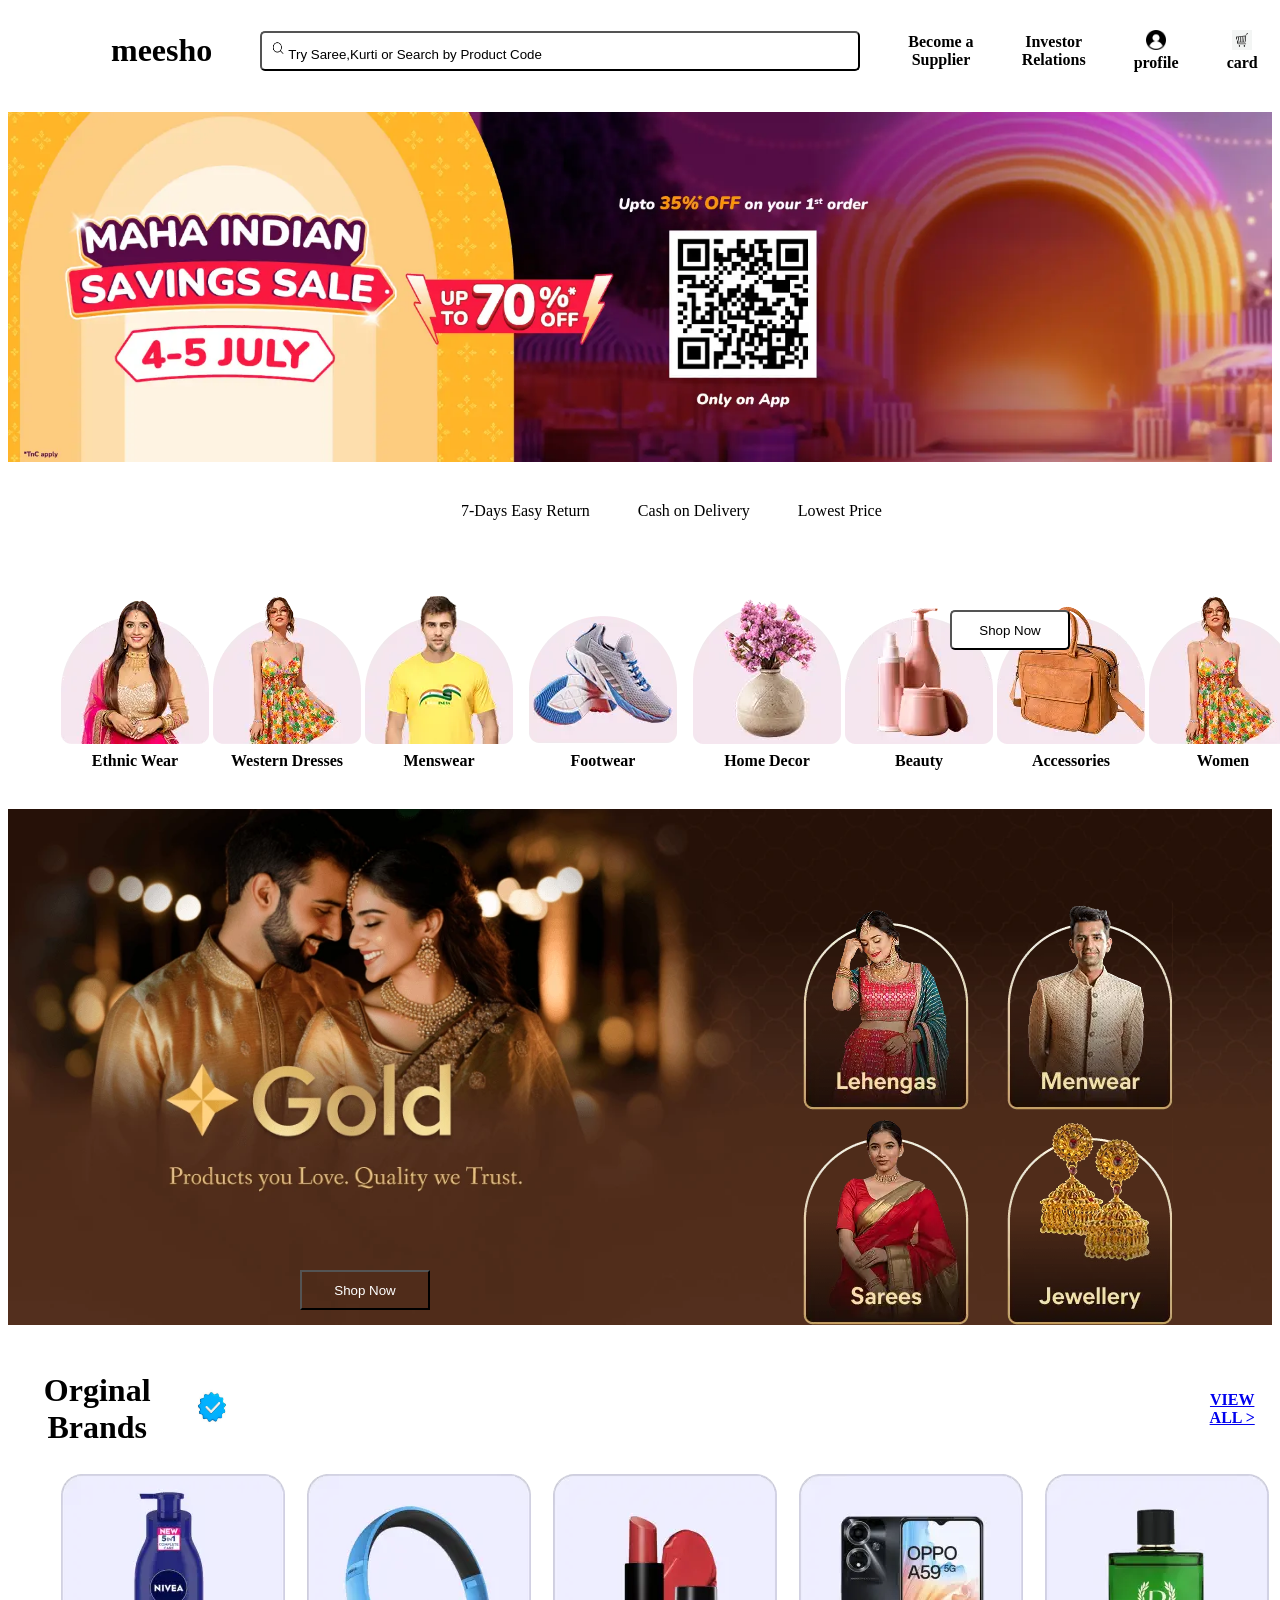
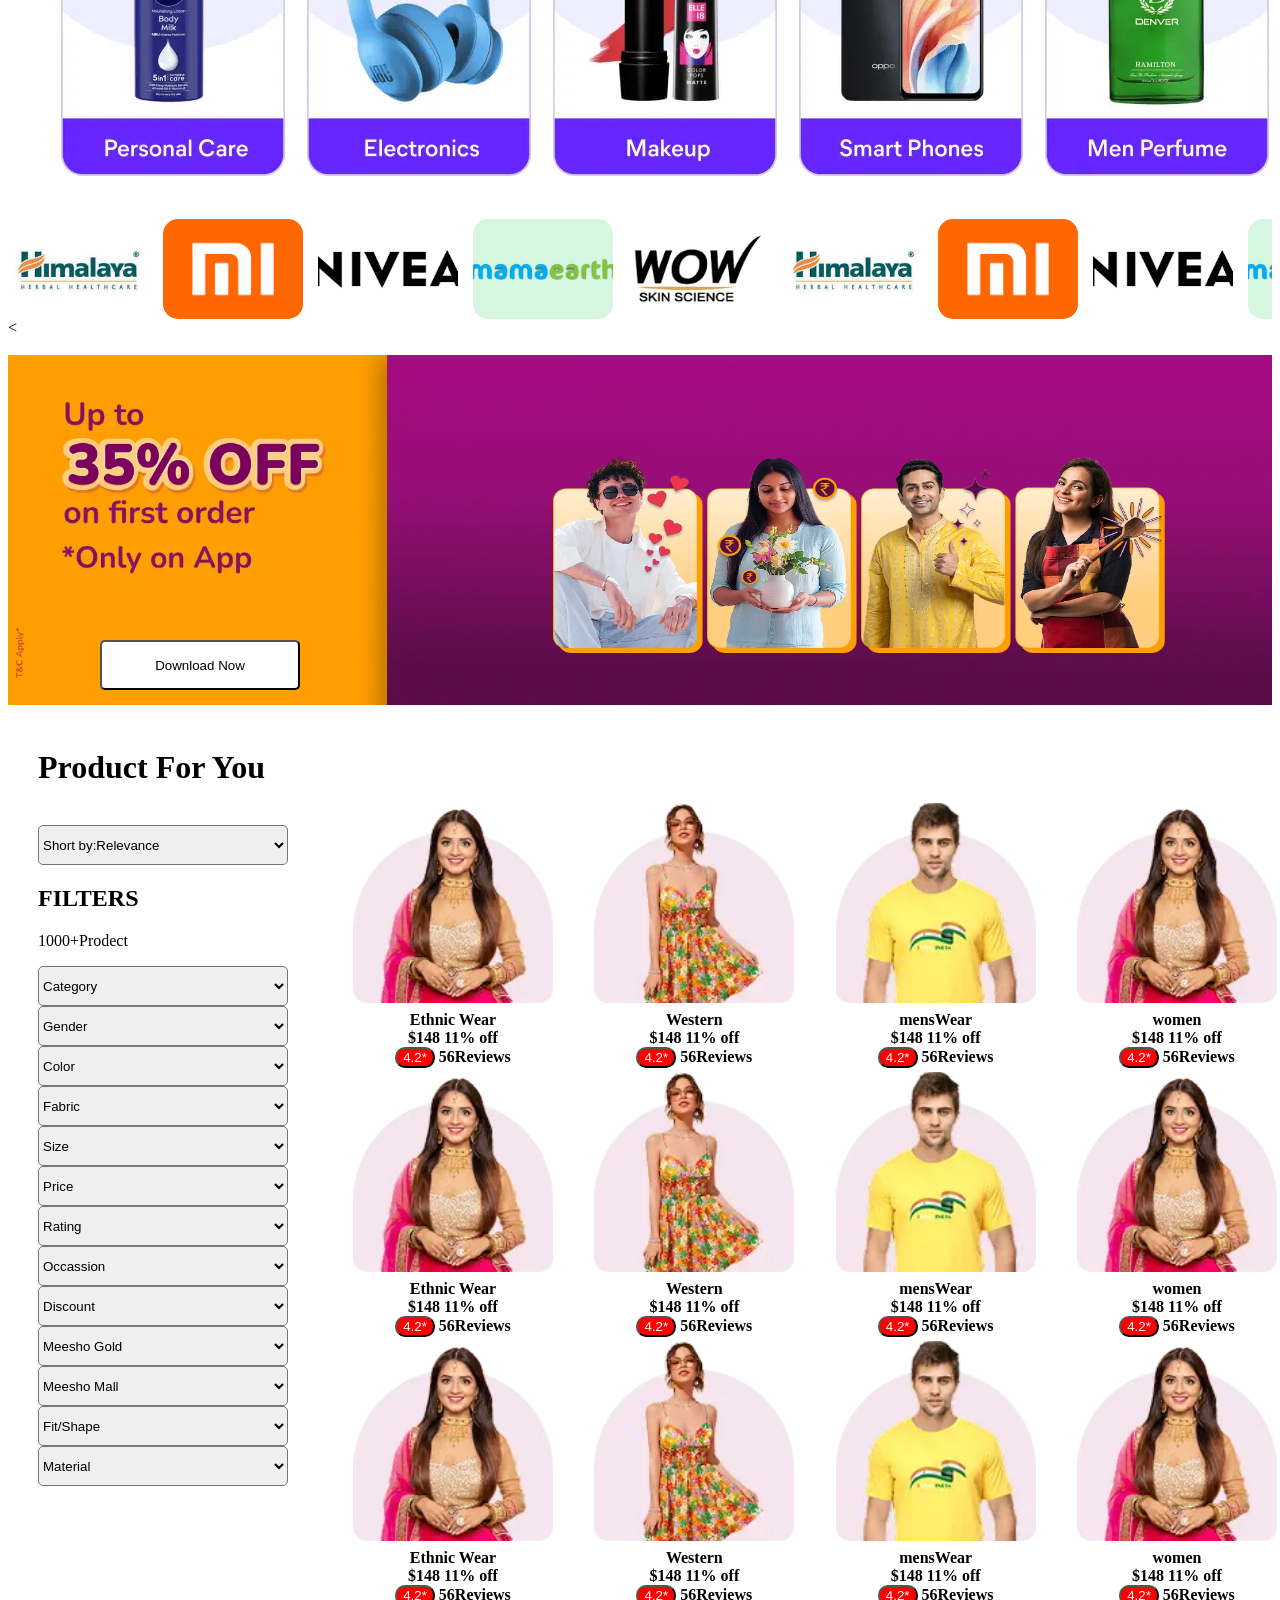
<file: index.html>
<!DOCTYPE html>
<html lang="en">
<head>
    <meta charset="UTF-8">
    <meta name="viewport" content="width=device-width, initial-scale=1.0">
    <title>Document</title>
    <link rel="stylesheet" href="style.css">
</head>
<body>
    <header>
    <table style="margin-left: 100px;">
        <tr>
            <th><h1>meesho</h1></th>
            <th style="width: 40px;"></th>
            <th><button style="width: 600px; height: 40px; text-align: left; background-color: white; border-radius: 5px;"><img src="search icon.png" alt="wwih" width="20px" height="20px">Try Saree,Kurti or Search by Product Code</button></th>
            <th style="width: 40px;"></th>
            <th>Become a <br>Supplier</th>
            <th style="width: 40px;"></th>
            <th>Investor <br>Relations</th>
            <th style="width: 40px;"></th>
            <th><img src="profile icon.png" alt="" width="20px" height="20px"> <br>profile</th>
            <th style="width: 40px;"></th>
            <th><img src="assets/images/basket.png" alt="" width="20px" height="20px"> <br>card</th>
        </tr>
    </table>
    </header>
    <br>
    <div class="aathi">
    <h1>Smart Shopping <br>Trusted by Millions people</h1>
    
    <button style="width: 120px; height: 40px; background-color: white; border-radius: 5px;">Shop Now</button>
</div>
     
    <img src="meesho1.webp" alt="" width="100%">
    <br>
    <table style="margin-left: 450px; height: 90px;">
        
        <tr>
            <td>7-Days Easy Return</td>
            <td style="width: 40px;"></td>
            <td>Cash on Delivery</td>
            <td style="width: 40px;"></td>
            <td>Lowest Price</td>
        </tr>
    </table>
    <br>
    <br>
    <table style="margin-left: 50px; column-gap: 40px; text-align: center;">
        <tr>
            <th><img src="meesho2.webp" alt=""></th>
            <th><img src="meesho3.webp" alt=""></th>
            <th><img src="meesho4.webp" alt=""></th>
            <th><img src="meesho5.webp" alt=""></th>
            <th><img src="meesho6.webp" alt=""></th>
            <th><img src="meesho7.webp" alt=""></th>
            <th><img src="meesho8.webp" alt=""></th>
            <th><img src="meesho3.webp" alt=""></th>
 </tr>
 <tr>
    <th>Ethnic Wear</th>
    <th>Western Dresses</th>
    <th>Menswear</th>
    <th>Footwear</th>
    <th>Home Decor</th>
    <th>Beauty</th>
    <th>Accessories</th>
    <th>Women</th>
 </tr>
    </table>
    <br>
    <br>

     <div class="aathi2">
    <table>
        <tr>
            <th><img src="meesho10.webp" alt=""></th>
            <th style="width: 30px;"></th>
            <th><img src="meesho30.webp" alt=""></th>
            
            
        </tr>
        <tr>
            <th><img src="meesho31.webp" alt=""></th>
            <th style="width: 30px;"></th>
            <th><img src="meesho32.webp" alt=""></th>
        </tr>
        
    </table>
    </div>
    <div class="aathi3">
    <button style="width: 130px; height: 40px;  background-color: transparent; color: white;">Shop Now</button>
</div>
<img src="meesho9.webp" alt="" width="100%">
<br>
<br>
<table>
    <tr>
        <th><h1>Orginal Brands</h1></th>
        <th><img src="meesho33.jfif" alt="" width="50px" height="50px"></th>
        <th style="width: 950px;"></th>
        <th><p> <a href="VIEW ALL >">VIEW ALL ></a></p></th>
    </tr>
</table>
<table style="margin-left: 50px;">
    <tr>
        <th><img src="meesho11.webp" alt=""></th>
        <th style="width: 26px;"></th>
        <th><img src="meesho12.webp" alt=""></th>
        <th style="width: 26px;"></th>
        <th><img src="meesho13.webp" alt=""></th>
        <th style="width: 26px;"></th>
        <th><img src="meesho14.webp" alt=""></th>
        <th style="width: 26px;"></th>
        <th><img src="meesho15.webp" alt=""></th>

    </tr>
</table>
<br>
<br>



<div class="carousel">
    <div class="track">
        <div class="item"><img src="logo1.jfif" alt="1"></div>
        <div class="item"><img src="logo2.png" alt="2"></div>
        <div class="item"><img src="logo3.png" alt="3"></div>
        <div class="item"><img src="logo4.png" alt="4"></div>
        <div class="item"><img src="logo5.png" alt="5"></div>
        <div class="item"><img src="logo1.jfif" alt="1"></div>
        <div class="item"><img src="logo2.png" alt="2"></div>
        <div class="item"><img src="logo3.png" alt="3"></div>
        <div class="item"><img src="logo4.png" alt="4"></div>
        <div class="item"><img src="logo5.png" alt="5"></div>
        <div class="item"><img src="logo1.jfif" alt="1"></div>
        <div class="item"><img src="logo2.png" alt="2"></div>
        <div class="item"><img src="logo3.png" alt="3"></div>
        <div class="item"><img src="logo4.png" alt="4"></div>
        <div class="item"><img src="logo5.png" alt="5"></div>
    </div>
</div>

<
        
    </div>
</div>
<br>
<br>

<div class="aathi5">
    <button style="width: 200px; height: 50px; background-color: white; border-radius: 5px;">Download Now</button>
</div>

<div class="aathi6">
    <table>
        <tr>
            <th> <img src="meesho17.webp" alt="" width="150px" height="200px"></th>
            <th> <img src="meesho18.webp" alt=""  width="150px" height="200px"></th>
            <th> <img src="meesho19.webp" alt=""  width="150px" height="200px"></th>
            <th> <img src="meesho20.webp" alt=""  width="150px" height="200px"></th>
        </tr>
    </table>
</div>

<img src="meesho16.webp" alt="" width="100%">
<br>
<br>
<h1 style="margin-left: 30px;">Product For You</h1>
<br>
<select name="" style="width: 250px; border-radius: 5px; height: 40px; margin-left: 30px;" id="Dresses">
    <option  value="">Short by:Relevance</option>
    <option value="New Arrivals">New Arrivals</option>
    <option value="Price(High to Low)">Price(High to Low)</option>
    <option value="Price (Low to High)">Price (Low to High)</option>
    <option value="Retting">Retting</option>
    <option value="Discount">Discount</option>
</select>

<h2 style="margin-left: 30px;">FILTERS</h2>
<p style="margin-left: 30px;">1000+Prodect</p>

<select name="" style="width: 250px; border-radius: 5px; height: 40px; margin-left: 30px;" id="category">
    
        
    <option value="">Category</option>
    <option value="Women t shirts">Women t shirts</option>
    <option value="Women t shirts">Women t shirts</option>
</select>
<br>
<select style="width: 250px; border-radius: 5px; height: 40px; margin-left: 30px;" name="" id="gender">
    <option value="">Gender</option>
    <option value="Men">Men</option>
    <option value="Women">Women</option>
    <option value="Boy">Boy</option>
    <option value="Lady"> Lady</option>
</select>
<br>
<select style="width: 250px; border-radius: 5px; height: 40px; margin-left: 30px;" name="" id="color">
    <option value="">Color</option>
    <option value="Blue">Blue</option>
    <option value="Red">Red</option>
    <option value="Black">Black</option>
    <option value="Pink">Pink</option>
</select>
<br>
<select style="width: 250px; border-radius: 5px; height: 40px; margin-left: 30px;" name="" id="fabric">
    <option value="">Fabric</option>
    <option value="Silk">Silk</option>
    <option value="Cotten">Cotten</option>
</select>
<br>
<select style="width: 250px; border-radius: 5px; height: 40px; margin-left: 30px;" name="" id="size">
    <option value="">Size</option>
    <option value="0-2year">0-2year</option>
    <option value="4-6year">4-6year</option>
    <option value="10-15year">10-15year</option>
</select>
<br>
<select style="width: 250px; border-radius: 5px; height: 40px; margin-left: 30px;" name="" id="price">
    <option value="">Price</option>
    <option value="Under-299">Under-299</option>
    <option value="under-399">under-399</option>
    <option value="under-499">under-499</option>
</select>
<br>
<select style="width: 250px; border-radius: 5px; height: 40px; margin-left: 30px;" name="" id="rating">
    <option value="">Rating</option>
    <option value="2.0-and above">2.0-and above</option>
    <option value="2.0-and above">3.0-and above</option>
    <option value="4.0-and above">4.0-and above</option>
    <option value="m-trusted">M-Trusted</option>
</select>
<br>
<select style="width: 250px; border-radius: 5px; height: 40px; margin-left: 30px;" name="" id="occassion">
    <option value="">Occassion </option>
    <option value="Festive">Festive</option>
</select>
 <br>
 <select style="width: 250px; border-radius: 5px; height: 40px; margin-left: 30px;" name="" id="combo">
    <option value="">Discount</option>
    <option value="10% And above">10% And Above </option>
    <option value="20% And Above">20% And Above</option>
 </select>
 <br>
 <select style="width: 250px; border-radius: 5px; height: 40px; margin-left: 30px;" name="" id="meesho gold">
    <option value="">Meesho Gold</option>
    <option value="Premium Product"> Premium product</option>
 </select>
 <br>
 <select style="width: 250px; border-radius: 5px; height: 40px; margin-left: 30px;" name="" id="meesho mall">
    <option value="">Meesho Mall</option>
    <option value="Mall Brands">Mall Brands</option>
 </select>
 <br>
 <select style="width: 250px; border-radius: 5px; height: 40px; margin-left: 30px;" name="" id="Fit/shape">
    <option value="">Fit/Shape</option>
    <option value="A-line">A-line</option>
    <option value="Anarkali">Anarkali</option>
 </select>
 <br>
 <select style="width: 250px; border-radius: 5px; height: 40px; margin-left: 30px;" name="" id="material">
    <option value="">Material</option>
    <option value="Ceramic">Ceramic</option>
    <option value="Clay">Clay</option>
 </select>
 <br>
 <div class="aathi7">
 <table>
    <tr>
        <th><img src="meesho2.webp" alt="" style="height: 200px; width: 200px;"></th>
        <th style="width: 40px;"></th>
        <th><img src="meesho3.webp" alt="" style="height: 200px; width: 200px;"></th>
        <th style="width: 40px;"></th>
        <th><img src="meesho4.webp" alt="" style="height: 200px; width: 200px;"></th>
        <th style="width: 40px;"></th>
        <th><img src="meesho2.webp" alt="" style="height: 200px; width: 200px;"></th>
    </tr>
    <tr>
        <th>Ethnic Wear <br><strong>$148 11% off <br> <button style="border-radius: 10px; color: white; background-color: red;">4.2*</button> 56Reviews
        </strong></th>
        <th style="width: 40px;"></th>
        <th>Western <br><strong>$148 11% off <br> <button style="border-radius: 10px; color: white; background-color: red;">4.2*</button> 56Reviews
        </strong></th>
        <th style="width: 40px;"></th>
        <th>mensWear <br><strong>$148 11% off <br> <button style="border-radius: 10px; color: white; background-color: red;">4.2*</button> 56Reviews
        </strong></th>
        <th style="width: 40px;">
 <th> women <br><strong>$148 11% off <br> <button style="border-radius: 10px; color: white; background-color: red;">4.2*</button> 56Reviews
        </strong></th>
    
    </tr>

    <tr>
        <th><img src="meesho2.webp" alt="" style="height: 200px; width: 200px;"></th>
        <th style="width: 40px;"></th>
        <th><img src="meesho3.webp" alt="" style="height: 200px; width: 200px;"></th>
        <th style="width: 40px;"></th>
        <th><img src="meesho4.webp" alt="" style="height: 200px; width: 200px;"></th>
        <th style="width: 40px;"></th>
        <th><img src="meesho2.webp" alt="" style="height: 200px; width: 200px;"></th>
    </tr>
    <tr>
        <th>Ethnic Wear <br><strong>$148 11% off <br> <button style="border-radius: 10px; color: white; background-color: red;">4.2*</button> 56Reviews
        </strong></th>
        <th style="width: 40px;"></th>
        <th>Western <br><strong>$148 11% off <br> <button style="border-radius: 10px; color: white; background-color: red;">4.2*</button> 56Reviews
        </strong></th>
        <th style="width: 40px;"></th>
        <th>mensWear <br><strong>$148 11% off <br> <button style="border-radius: 10px; color: white; background-color: red;">4.2*</button> 56Reviews
        </strong></th>
        <th style="width: 40px;">
 <th> women <br><strong>$148 11% off <br> <button style="border-radius: 10px; color: white; background-color: red;">4.2*</button> 56Reviews
        </strong></th>
    
    </tr>
    <tr>
        <th><img src="meesho2.webp" alt="" style="height: 200px; width: 200px;"></th>
        <th style="width: 40px;"></th>
        <th><img src="meesho3.webp" alt="" style="height: 200px; width: 200px;"></th>
        <th style="width: 40px;"></th>
        <th><img src="meesho4.webp" alt="" style="height: 200px; width: 200px;"></th>
        <th style="width: 40px;"></th>
        <th><img src="meesho2.webp" alt="" style="height: 200px; width: 200px;"></th>
    </tr>
    <tr>
        <th>Ethnic Wear <br><strong>$148 11% off <br> <button style="border-radius: 10px; color: white; background-color: red;">4.2*</button> 56Reviews
        </strong></th>
        <th style="width: 40px;"></th>
        <th>Western <br><strong>$148 11% off <br> <button style="border-radius: 10px; color: white; background-color: red;">4.2*</button> 56Reviews
        </strong></th>
        <th style="width: 40px;"></th>
        <th>mensWear <br><strong>$148 11% off <br> <button style="border-radius: 10px; color: white; background-color: red;">4.2*</button> 56Reviews
        </strong></th>
        <th style="width: 40px;">
 <th> women <br><strong>$148 11% off <br> <button style="border-radius: 10px; color: white; background-color: red;">4.2*</button> 56Reviews
        </strong></th>
    
    </tr>
 </table>
 </div>


    

    
   
    
</body>
</html>
</file>
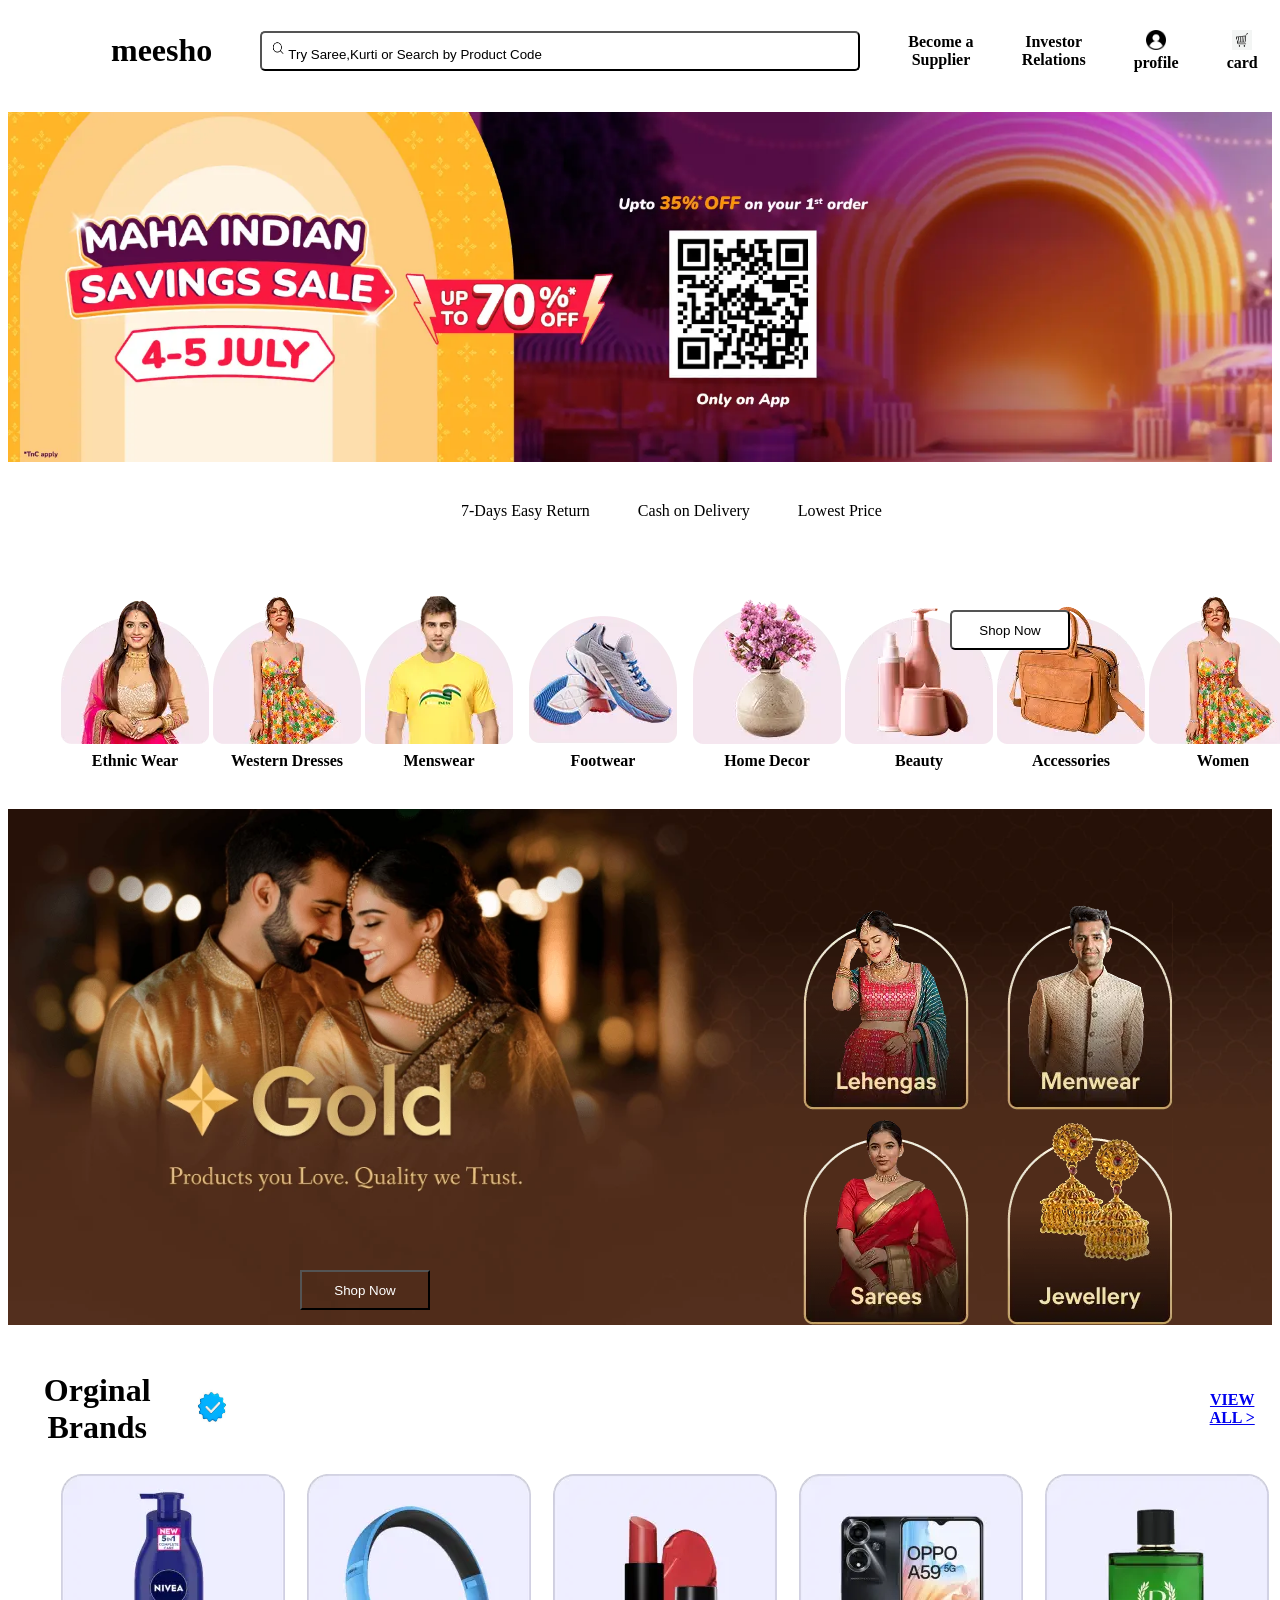
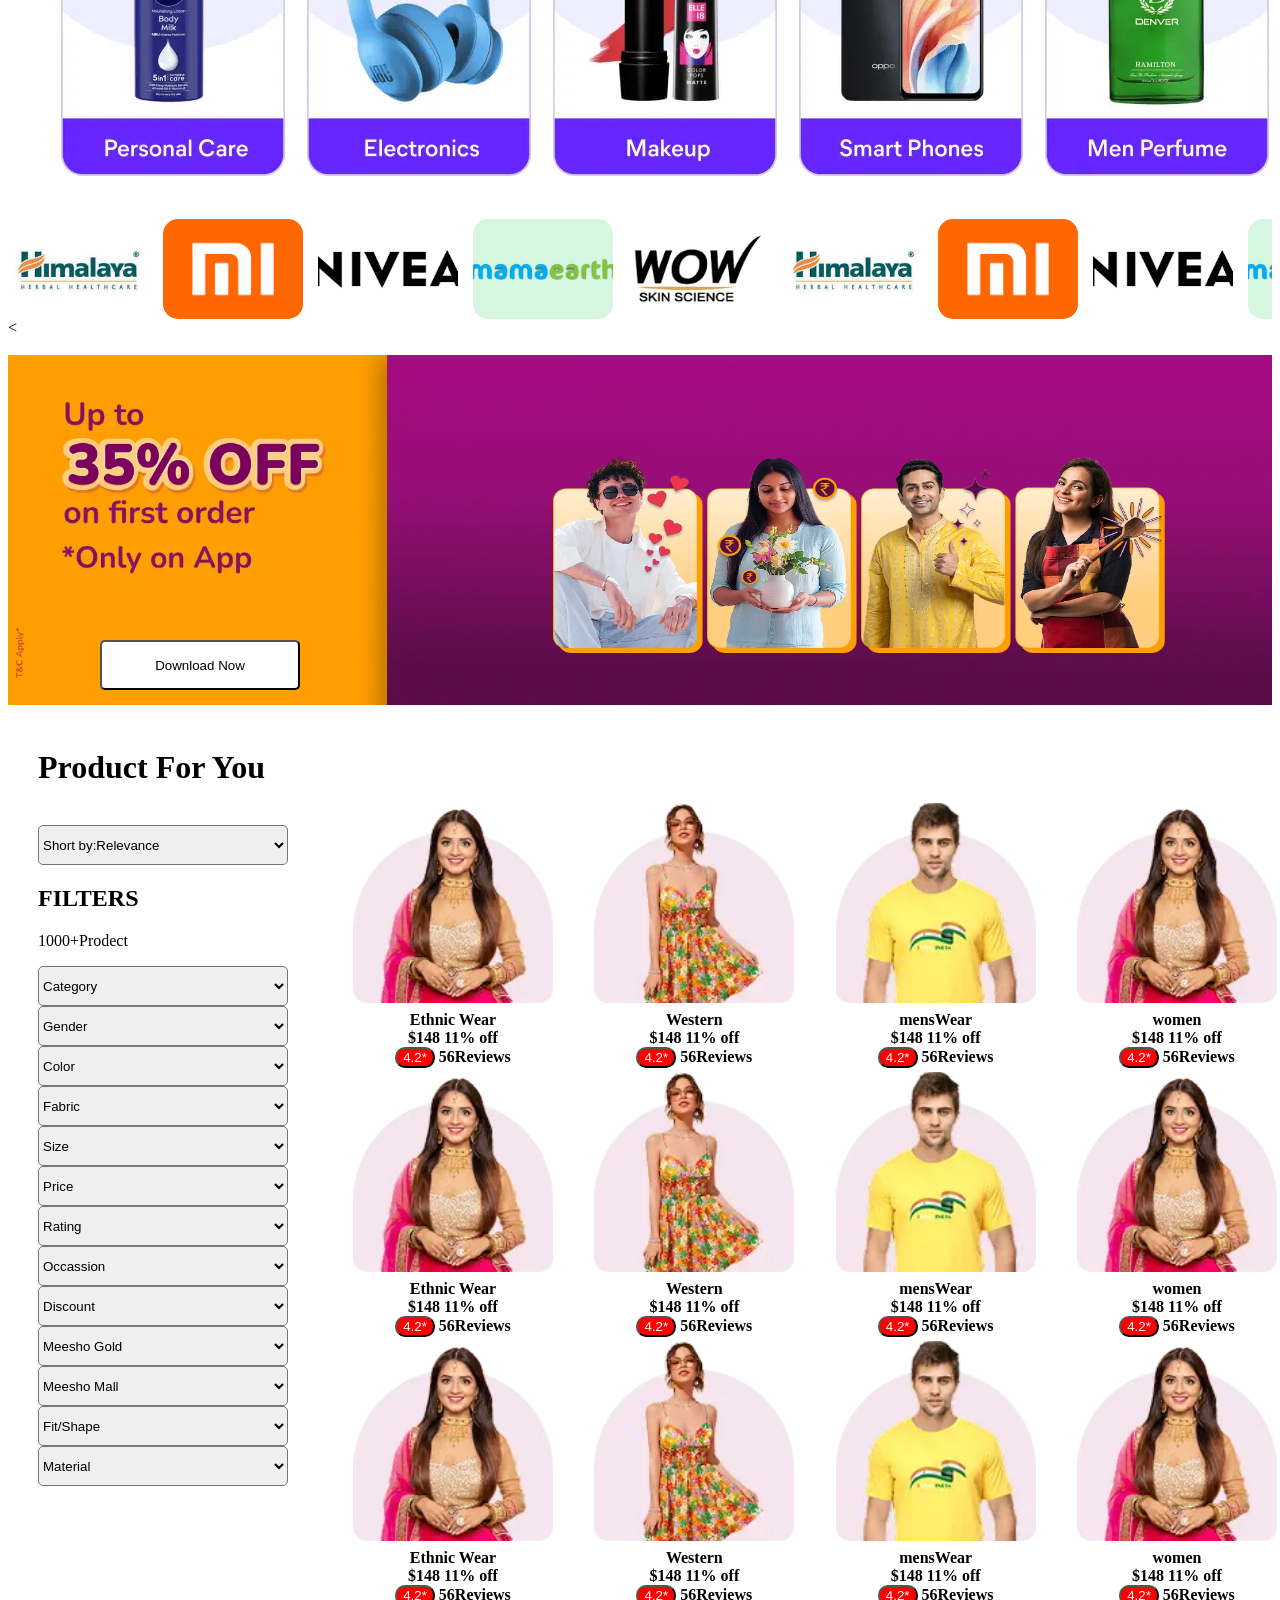
<file: aathi.html>
<!DOCTYPE html>
<html lang="en">
<head>
    <meta charset="UTF-8">
    <meta name="viewport" content="width=device-width, initial-scale=1.0">
    <title>Document</title>
    <link rel="stylesheet" href="style.css">
</head>
<body>
    <header>
    <table style="margin-left: 100px;">
        <tr>
            <th><h1>meesho</h1></th>
            <th style="width: 40px;"></th>
            <th><button style="width: 600px; height: 40px; text-align: left; background-color: white; border-radius: 5px;"><img src="search icon.png" alt="wwih" width="20px" height="20px">Try Saree,Kurti or Search by Product Code</button></th>
            <th style="width: 40px;"></th>
            <th>Become a <br>Supplier</th>
            <th style="width: 40px;"></th>
            <th>Investor <br>Relations</th>
            <th style="width: 40px;"></th>
            <th><img src="profile icon.png" alt="" width="20px" height="20px"> <br>profile</th>
            <th style="width: 40px;"></th>
            <th><img src="assets/images/basket.png" alt="" width="20px" height="20px"> <br>card</th>
        </tr>
    </table>
    </header>
    <br>
    <div class="aathi">
    <h1>Smart Shopping <br>Trusted by Millions</h1>
    <button style="width: 120px; height: 40px; background-color: white; border-radius: 5px;">Shop Now</button>
</div>
     
    <img src="meesho1.webp" alt="" width="100%">
    <br>
    <table style="margin-left: 450px; height: 90px;">
        
        <tr>
            <td>7-Days Easy Return</td>
            <td style="width: 40px;"></td>
            <td>Cash on Delivery</td>
            <td style="width: 40px;"></td>
            <td>Lowest Price</td>
        </tr>
    </table>
    <br>
    <br>
    <table style="margin-left: 50px; column-gap: 40px; text-align: center;">
        <tr>
            <th><img src="meesho2.webp" alt=""></th>
            <th><img src="meesho3.webp" alt=""></th>
            <th><img src="meesho4.webp" alt=""></th>
            <th><img src="meesho5.webp" alt=""></th>
            <th><img src="meesho6.webp" alt=""></th>
            <th><img src="meesho7.webp" alt=""></th>
            <th><img src="meesho8.webp" alt=""></th>
            <th><img src="meesho3.webp" alt=""></th>
 </tr>
 <tr>
    <th>Ethnic Wear</th>
    <th>Western Dresses</th>
    <th>Menswear</th>
    <th>Footwear</th>
    <th>Home Decor</th>
    <th>Beauty</th>
    <th>Accessories</th>
    <th>Women</th>
 </tr>
    </table>
    <br>
    <br>

     <div class="aathi2">
    <table>
        <tr>
            <th><img src="meesho10.webp" alt=""></th>
            <th style="width: 30px;"></th>
            <th><img src="meesho30.webp" alt=""></th>
            
            
        </tr>
        <tr>
            <th><img src="meesho31.webp" alt=""></th>
            <th style="width: 30px;"></th>
            <th><img src="meesho32.webp" alt=""></th>
        </tr>
        
    </table>
    </div>
    <div class="aathi3">
    <button style="width: 130px; height: 40px;  background-color: transparent; color: white;">Shop Now</button>
</div>
<img src="meesho9.webp" alt="" width="100%">
<br>
<br>
<table>
    <tr>
        <th><h1>Orginal Brands</h1></th>
        <th><img src="meesho33.jfif" alt="" width="50px" height="50px"></th>
        <th style="width: 950px;"></th>
        <th><p> <a href="VIEW ALL >">VIEW ALL ></a></p></th>
    </tr>
</table>
<table style="margin-left: 50px;">
    <tr>
        <th><img src="meesho11.webp" alt=""></th>
        <th style="width: 26px;"></th>
        <th><img src="meesho12.webp" alt=""></th>
        <th style="width: 26px;"></th>
        <th><img src="meesho13.webp" alt=""></th>
        <th style="width: 26px;"></th>
        <th><img src="meesho14.webp" alt=""></th>
        <th style="width: 26px;"></th>
        <th><img src="meesho15.webp" alt=""></th>

    </tr>
</table>
<br>
<br>



<div class="carousel">
    <div class="track">
        <div class="item"><img src="logo1.jfif" alt="1"></div>
        <div class="item"><img src="logo2.png" alt="2"></div>
        <div class="item"><img src="logo3.png" alt="3"></div>
        <div class="item"><img src="logo4.png" alt="4"></div>
        <div class="item"><img src="logo5.png" alt="5"></div>
        <div class="item"><img src="logo1.jfif" alt="1"></div>
        <div class="item"><img src="logo2.png" alt="2"></div>
        <div class="item"><img src="logo3.png" alt="3"></div>
        <div class="item"><img src="logo4.png" alt="4"></div>
        <div class="item"><img src="logo5.png" alt="5"></div>
        <div class="item"><img src="logo1.jfif" alt="1"></div>
        <div class="item"><img src="logo2.png" alt="2"></div>
        <div class="item"><img src="logo3.png" alt="3"></div>
        <div class="item"><img src="logo4.png" alt="4"></div>
        <div class="item"><img src="logo5.png" alt="5"></div>
    </div>
</div>

<
        
    </div>
</div>
<br>
<br>

<div class="aathi5">
    <button style="width: 200px; height: 50px; background-color: white; border-radius: 5px;">Download Now</button>
</div>

<div class="aathi6">
    <table>
        <tr>
            <th> <img src="meesho17.webp" alt="" width="150px" height="200px"></th>
            <th> <img src="meesho18.webp" alt=""  width="150px" height="200px"></th>
            <th> <img src="meesho19.webp" alt=""  width="150px" height="200px"></th>
            <th> <img src="meesho20.webp" alt=""  width="150px" height="200px"></th>
        </tr>
    </table>
</div>

<img src="meesho16.webp" alt="" width="100%">
<br>
<br>
<h1 style="margin-left: 30px;">Product For You</h1>
<br>
<select name="" style="width: 250px; border-radius: 5px; height: 40px; margin-left: 30px;" id="Dresses">
    <option  value="">Short by:Relevance</option>
    <option value="New Arrivals">New Arrivals</option>
    <option value="Price(High to Low)">Price(High to Low)</option>
    <option value="Price (Low to High)">Price (Low to High)</option>
    <option value="Retting">Retting</option>
    <option value="Discount">Discount</option>
</select>

<h2 style="margin-left: 30px;">FILTERS</h2>
<p style="margin-left: 30px;">1000+Prodect</p>

<select name="" style="width: 250px; border-radius: 5px; height: 40px; margin-left: 30px;" id="category">
    
        
    <option value="">Category</option>
    <option value="Women t shirts">Women t shirts</option>
    <option value="Women t shirts">Women t shirts</option>
</select>
<br>
<select style="width: 250px; border-radius: 5px; height: 40px; margin-left: 30px;" name="" id="gender">
    <option value="">Gender</option>
    <option value="Men">Men</option>
    <option value="Women">Women</option>
    <option value="Boy">Boy</option>
    <option value="Lady"> Lady</option>
</select>
<br>
<select style="width: 250px; border-radius: 5px; height: 40px; margin-left: 30px;" name="" id="color">
    <option value="">Color</option>
    <option value="Blue">Blue</option>
    <option value="Red">Red</option>
    <option value="Black">Black</option>
    <option value="Pink">Pink</option>
</select>
<br>
<select style="width: 250px; border-radius: 5px; height: 40px; margin-left: 30px;" name="" id="fabric">
    <option value="">Fabric</option>
    <option value="Silk">Silk</option>
    <option value="Cotten">Cotten</option>
</select>
<br>
<select style="width: 250px; border-radius: 5px; height: 40px; margin-left: 30px;" name="" id="size">
    <option value="">Size</option>
    <option value="0-2year">0-2year</option>
    <option value="4-6year">4-6year</option>
    <option value="10-15year">10-15year</option>
</select>
<br>
<select style="width: 250px; border-radius: 5px; height: 40px; margin-left: 30px;" name="" id="price">
    <option value="">Price</option>
    <option value="Under-299">Under-299</option>
    <option value="under-399">under-399</option>
    <option value="under-499">under-499</option>
</select>
<br>
<select style="width: 250px; border-radius: 5px; height: 40px; margin-left: 30px;" name="" id="rating">
    <option value="">Rating</option>
    <option value="2.0-and above">2.0-and above</option>
    <option value="2.0-and above">3.0-and above</option>
    <option value="4.0-and above">4.0-and above</option>
    <option value="m-trusted">M-Trusted</option>
</select>
<br>
<select style="width: 250px; border-radius: 5px; height: 40px; margin-left: 30px;" name="" id="occassion">
    <option value="">Occassion </option>
    <option value="Festive">Festive</option>
</select>
 <br>
 <select style="width: 250px; border-radius: 5px; height: 40px; margin-left: 30px;" name="" id="combo">
    <option value="">Discount</option>
    <option value="10% And above">10% And Above </option>
    <option value="20% And Above">20% And Above</option>
 </select>
 <br>
 <select style="width: 250px; border-radius: 5px; height: 40px; margin-left: 30px;" name="" id="meesho gold">
    <option value="">Meesho Gold</option>
    <option value="Premium Product"> Premium product</option>
 </select>
 <br>
 <select style="width: 250px; border-radius: 5px; height: 40px; margin-left: 30px;" name="" id="meesho mall">
    <option value="">Meesho Mall</option>
    <option value="Mall Brands">Mall Brands</option>
 </select>
 <br>
 <select style="width: 250px; border-radius: 5px; height: 40px; margin-left: 30px;" name="" id="Fit/shape">
    <option value="">Fit/Shape</option>
    <option value="A-line">A-line</option>
    <option value="Anarkali">Anarkali</option>
 </select>
 <br>
 <select style="width: 250px; border-radius: 5px; height: 40px; margin-left: 30px;" name="" id="material">
    <option value="">Material</option>
    <option value="Ceramic">Ceramic</option>
    <option value="Clay">Clay</option>
 </select>
 <br>
 <div class="aathi7">
 <table>
    <tr>
        <th><img src="meesho2.webp" alt="" style="height: 200px; width: 200px;"></th>
        <th style="width: 40px;"></th>
        <th><img src="meesho3.webp" alt="" style="height: 200px; width: 200px;"></th>
        <th style="width: 40px;"></th>
        <th><img src="meesho4.webp" alt="" style="height: 200px; width: 200px;"></th>
        <th style="width: 40px;"></th>
        <th><img src="meesho2.webp" alt="" style="height: 200px; width: 200px;"></th>
    </tr>
    <tr>
        <th>Ethnic Wear <br><strong>$148 11% off <br> <button style="border-radius: 10px; color: white; background-color: red;">4.2*</button> 56Reviews
        </strong></th>
        <th style="width: 40px;"></th>
        <th>Western <br><strong>$148 11% off <br> <button style="border-radius: 10px; color: white; background-color: red;">4.2*</button> 56Reviews
        </strong></th>
        <th style="width: 40px;"></th>
        <th>mensWear <br><strong>$148 11% off <br> <button style="border-radius: 10px; color: white; background-color: red;">4.2*</button> 56Reviews
        </strong></th>
        <th style="width: 40px;">
 <th> women <br><strong>$148 11% off <br> <button style="border-radius: 10px; color: white; background-color: red;">4.2*</button> 56Reviews
        </strong></th>
    
    </tr>

    <tr>
        <th><img src="meesho2.webp" alt="" style="height: 200px; width: 200px;"></th>
        <th style="width: 40px;"></th>
        <th><img src="meesho3.webp" alt="" style="height: 200px; width: 200px;"></th>
        <th style="width: 40px;"></th>
        <th><img src="meesho4.webp" alt="" style="height: 200px; width: 200px;"></th>
        <th style="width: 40px;"></th>
        <th><img src="meesho2.webp" alt="" style="height: 200px; width: 200px;"></th>
    </tr>
    <tr>
        <th>Ethnic Wear <br><strong>$148 11% off <br> <button style="border-radius: 10px; color: white; background-color: red;">4.2*</button> 56Reviews
        </strong></th>
        <th style="width: 40px;"></th>
        <th>Western <br><strong>$148 11% off <br> <button style="border-radius: 10px; color: white; background-color: red;">4.2*</button> 56Reviews
        </strong></th>
        <th style="width: 40px;"></th>
        <th>mensWear <br><strong>$148 11% off <br> <button style="border-radius: 10px; color: white; background-color: red;">4.2*</button> 56Reviews
        </strong></th>
        <th style="width: 40px;">
 <th> women <br><strong>$148 11% off <br> <button style="border-radius: 10px; color: white; background-color: red;">4.2*</button> 56Reviews
        </strong></th>
    
    </tr>
    <tr>
        <th><img src="meesho2.webp" alt="" style="height: 200px; width: 200px;"></th>
        <th style="width: 40px;"></th>
        <th><img src="meesho3.webp" alt="" style="height: 200px; width: 200px;"></th>
        <th style="width: 40px;"></th>
        <th><img src="meesho4.webp" alt="" style="height: 200px; width: 200px;"></th>
        <th style="width: 40px;"></th>
        <th><img src="meesho2.webp" alt="" style="height: 200px; width: 200px;"></th>
    </tr>
    <tr>
        <th>Ethnic Wear <br><strong>$148 11% off <br> <button style="border-radius: 10px; color: white; background-color: red;">4.2*</button> 56Reviews
        </strong></th>
        <th style="width: 40px;"></th>
        <th>Western <br><strong>$148 11% off <br> <button style="border-radius: 10px; color: white; background-color: red;">4.2*</button> 56Reviews
        </strong></th>
        <th style="width: 40px;"></th>
        <th>mensWear <br><strong>$148 11% off <br> <button style="border-radius: 10px; color: white; background-color: red;">4.2*</button> 56Reviews
        </strong></th>
        <th style="width: 40px;">
 <th> women <br><strong>$148 11% off <br> <button style="border-radius: 10px; color: white; background-color: red;">4.2*</button> 56Reviews
        </strong></th>
    
    </tr>
 </table>
 </div>


    

    
   
    
</body>
</html>
</file>
<file: style.css>
.meesho1{
    float: right;
    


    
    
}
.meesho4 {
    background-image: url(meesho9.webp);
   
}
.aathi {
    color: white;
    position: absolute;
    left: 950px;
    bottom: 250px;
}

.aathi2 {
    position: absolute;
    left: 800px;
    top: 900px;
}
.aathi3 {
    background-color: transparent;
    position: absolute;
    left: 300px;
    top: 1270px;
}
.carousel {
    width: 100%;
    overflow: hidden;
}

.track {
    display: flex;
    width: max-content;
    will-change: transform;
    animation: scroll 10s linear infinite
}

@keyframes scroll {
    to {
        transform: translate(-50%);
    }
}

.item {
    width: 140px;
    height: 100px;
    flex-shrink: 0;
    border-radius: 15px;
    margin-right: 15px;
    overflow: hidden;
}

.item img {
    width: 100%;
    height: 100%;
    object-fit: cover;
    display: block;
}

.aathi5 {
    position: absolute;
    left: 100px;
    top: 2240px;
}

.aathi6 {
    position: absolute;
    left: 550px;
    top: 2050px;
}

.aathi7 {
    position: absolute;
    left: 350px;
    top: 2400px;
}
</file>
